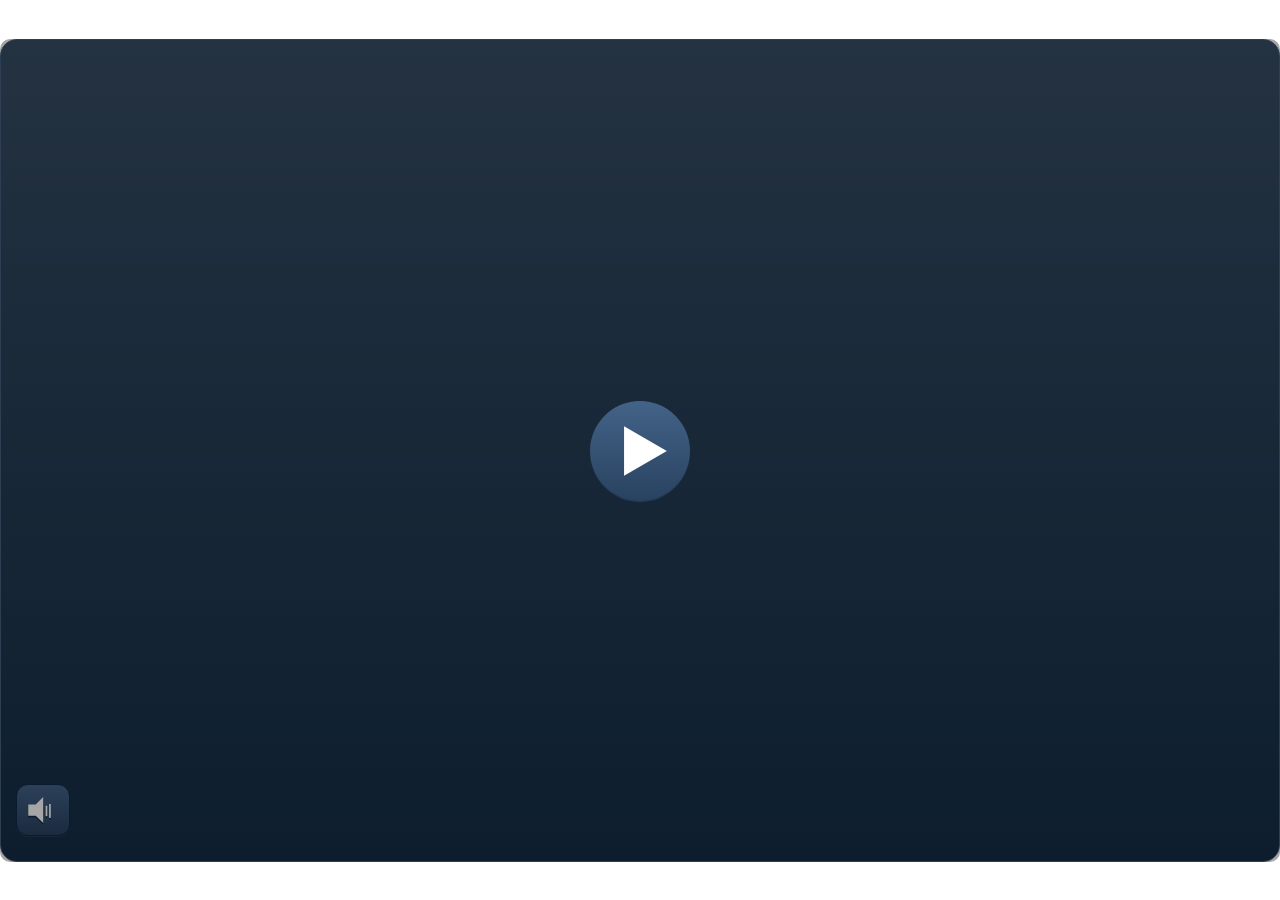
<file: American_Consumer_Culture/index.html>
﻿<!doctype html>
<html lang="en-US">
<head>
  <meta charset="utf-8">
  <!-- Created using Storyline 360 x64 - http://www.articulate.com  -->
  <!-- version: 3.118.37034.0 -->
  <title>American Consumer Culture</title>
  <meta http-equiv="x-ua-compatible" content="IE=edge"/>
  <meta name="viewport" content="width=device-width,initial-scale=1,user-scalable=no,shrink-to-fit=no,minimal-ui"/>
  <meta name="apple-mobile-web-app-capable" content="yes"/>
  <style>
    html, body { height: 100%; padding: 0; margin: 0 }
    #app { height: 100%; width: 100%; }
  </style>

  <script>
    window.DS = {};
    window.globals = {
      DATA_PATH_BASE: '',
      HAS_FRAME: true,
      HAS_SLIDE: true,

      lmsPresent: false,
      tinCanPresent: false,
      cmi5Present: false,
      aoSupport: false,
      scale: 'show all',
      captureRc: false,
      browserSize: 'optimal',
      bgColor: '#FFFFFF',
      features: 'DropInBase,JsInteractions,LoadPromiseUpgrade,Localization,LocalizationTimeline,MediaPromiseUpgrade,PlayerMemoryEnhancements,PlayerSizeOption,SlideLevelScale',
      themeName: 'classic',
      preloaderColor: '#FFFFFF',
      suppressAnalytics: false,
      productChannel: 'stable',
      publishSource: 'storyline',
      aid: 'aid|d880b377-762b-416d-8506-f8eca9143c0b',
      cid: '0abe421a-7f0b-407e-83b6-82cd517668ef',
      playerVersion: '3.118.37034.0',
      publishTimestamp: '2026-07-03T00:30:44.4591127Z',
      maxIosVideoElements: 10,
      connectionSettings: { mode: 'disabled' },
      hasFeature: function(feature) {
        return this.features.split(',').includes(feature);
      },
      
      parseParams: function(qs) {
        if (window.globals.parsedParams != null) {
          return window.globals.parsedParams;
        }
        qs = (qs || window.location.search.substr(1)).split('+').join(' ');
        var params = {},
            tokens,
            re = /[?&]?([^=]+)=([^&]*)/g;

        while (tokens = re.exec(qs)) {
          params[decodeURIComponent(tokens[1]).trim()] =
            decodeURIComponent(tokens[2]).trim();
        }
        window.globals.parsedParams = params;
        return params;
      }

    };

    if (window.flagsUnderTest != null) {
      window.globals.features = window.flagsUnderTest.reduce((accum, feature) => {
        if (!accum.includes(feature)) {
          accum.push(feature);
        }
        return accum;
      }, window.globals.features.split(',')).join();
    }
  </script>
  <script>
    var isIe11 = ('ActiveXObject' in window || window.MSBlobBuilder != null)
      && window.msCrypto != null && !window.ActiveXObject;
    if (isIe11) {
      window.globals.unsupportedBrowser = true;
      document.write(atob('[base64]'));
    }
  </script>

  <script>
    if (window.globals.hasFeature('Localization')) {
      
      
    }
  </script>

  
  
  <script>window.THREE = { };</script>
  
</head>
<body style="background: #FFFFFF" class="cs-HTML theme-classic">
  <!-- 360 -->
  <script>!function(){var e,i=/iPhone/i,o=/iPod/i,n=/iPad/i,t=/\biOS-universal(?:.+)Mac\b/i,r=/\bAndroid(?:.+)Mobile\b/i,a=/Android/i,d=/(?:SD4930UR|\bSilk(?:.+)Mobile\b)/i,p=/Silk/i,l=/Windows Phone/i,u=/\bWindows(?:.+)ARM\b/i,b=/BlackBerry/i,s=/BB10/i,c=/Opera Mini/i,f=/\b(CriOS|Chrome)(?:.+)Mobile/i,h=/Mobile(?:.+)Firefox\b/i,v=function(e){return void 0!==e&&"MacIntel"===e.platform&&"number"==typeof e.maxTouchPoints&&e.maxTouchPoints>1&&"undefined"==typeof MSStream};e=function(e){var m={userAgent:"",platform:"",maxTouchPoints:0};e||"undefined"==typeof navigator?"string"==typeof e?m.userAgent=e:e&&e.userAgent&&(m={userAgent:e.userAgent,platform:e.platform,maxTouchPoints:e.maxTouchPoints||0}):m={userAgent:navigator.userAgent,platform:navigator.platform,maxTouchPoints:navigator.maxTouchPoints||0};var g=m.userAgent,y=g.split("[FBAN");void 0!==y[1]&&(g=y[0]),void 0!==(y=g.split("Twitter"))[1]&&(g=y[0]);var A=function(e){return function(i){return i.test(e)}}(g),w={apple:{phone:A(i)&&!A(l),ipod:A(o),tablet:!A(i)&&(A(n)||v(m))&&!A(l),universal:A(t),device:(A(i)||A(o)||A(n)||A(t)||v(m))&&!A(l)},amazon:{phone:A(d),tablet:!A(d)&&A(p),device:A(d)||A(p)},android:{phone:!A(l)&&A(d)||!A(l)&&A(r),tablet:!A(l)&&!A(d)&&!A(r)&&(A(p)||A(a)),device:!A(l)&&(A(d)||A(p)||A(r)||A(a))||A(/\bokhttp\b/i)},windows:{phone:A(l),tablet:A(u),device:A(l)||A(u)},other:{blackberry:A(b),blackberry10:A(s),opera:A(c),firefox:A(h),chrome:A(f),device:A(b)||A(s)||A(c)||A(h)||A(f)},any:!1,phone:!1,tablet:!1};return w.any=w.apple.device||w.android.device||w.windows.device||w.other.device,w.phone=w.apple.phone||w.android.phone||w.windows.phone,w.tablet=w.apple.tablet||w.android.tablet||w.windows.tablet,w}(),"object"==typeof exports&&"undefined"!=typeof module?module.exports=e:"function"==typeof define&&define.amd?define((function(){return e})):this.isMobile=e}();
    window.isMobile.apple.tablet = window.isMobile.apple.tablet ||
      (navigator.platform === 'MacIntel' && navigator.maxTouchPoints > 1);
    window.isMobile.apple.device = window.isMobile.apple.device || window.isMobile.apple.tablet;
    window.isMobile.tablet = window.isMobile.tablet || window.isMobile.apple.tablet;
    window.isMobile.any = window.isMobile.any || window.isMobile.apple.tablet;
  </script>

  <div id="focus-sink" tabindex="-1"></div>

  <div id="preso"></div>
  <script>
    (function() {

      var classTypes = [ 'desktop', 'mobile', 'phone', 'tablet' ];

      var addDeviceClasses = function(prefix, testObj) {
        var curr, i;
        for (i = 0; i < classTypes.length; i++) {
          curr = classTypes[i];
          if (testObj[curr]) {
            document.body.classList.add(prefix + curr);
          }
        }
      };

      var params = window.globals.parseParams(),
          isDevicePreview = params.devicepreview === '1',
          isPhoneOverride = params.deviceType === 'phone' || (isDevicePreview && params.phone == '1'),
          isTabletOverride = (params.deviceType === 'tablet' || isDevicePreview) && !isPhoneOverride,
          isMobileOverride = isPhoneOverride || isTabletOverride;

      var deviceView = {
        desktop: !window.isMobile.any && !isMobileOverride,
        mobile: window.isMobile.any || isMobileOverride,
        phone: isPhoneOverride || (window.isMobile.phone && !isTabletOverride),
        tablet: isTabletOverride || window.isMobile.tablet
      };

      window.globals.deviceView = deviceView;
      window.isMobile.desktop = !window.isMobile.any;
      window.isMobile.mobile = window.isMobile.any;

      addDeviceClasses('view-', deviceView);

    })();
  </script>
  
  <script src='story_content/triggers.js' type=text/javascript></script>
<script src='story_content/user.js' type=text/javascript></script>
  <div class="slide-loader"></div>

  <script>
    if (window.globals.deviceView.isMobile) { var doc = document, loader = doc.body.querySelector('.slide-loader'); [ 1, 2, 3 ].forEach(function(n) { var d = doc.createElement('div'); d.style.backgroundColor = window.globals.preloaderColor; d.classList.add('mobile-loader-dot'); d.classList.add('dot' + n); loader.appendChild(d); }); }
  </script>

  <div class="mobile-load-title-overlay" style="display: none">
    <div class="mobile-load-title">American Consumer Culture</div>
  </div>

  <div class="mobile-chrome-warning"></div>

  
<style>
  .warn-connection-dialog {
    display: none;
    background: transparent;
    pointer-events: all;
    position: fixed;
    left: 0;
    top: 0;
    width: 100%;
    height: 100%;
    z-index: 999;
  }

  .warn-connection-content {
    pointer-events: all;
    border-radius: 4px;
    background: white;
    border: 1px solid #E7E7E7;
    color: #333333;
    box-shadow: 0 2px 4px rgba(0, 0, 0, 0.25);
    transition: all 150ms ease-out;
    position: absolute;
    white-space: nowrap;
  }

  .view-phone.is-landscape .warn-connection-content {
    left: 23px;
    bottom: 23px;
  }

  .view-tablet.is-landscape .warn-connection-content {
    left: 50%;
    top: 20px;
    transform: translateX(-50%);
  }

  .view-mobile.is-portrait .warn-connection-content {
    transform: translate(-50%, calc(-100% - 15px));
  }

  .warn-connection-content p {
    display: inline-block;
    margin: 0 8px 0 0;
    line-height: 33px;
    font-size: 11px;
  }

  .warn-connection-content svg {
    position: relative;
    vertical-align: middle;
    margin: 0 2px 2px 8px;
  }

  .view-desktop .warn-connection-content {
    left: 1.5em;
    bottom: 1.5em;
  }

  .view-desktop .warn-connection-content p {
    font-size: 1.1em;
  }

  .is-offline .warn-connection-dialog {
    display: block;
  }

  .is-offline .cs-panel * {
    pointer-events: none !important;
  }

  .is-offline .cs-panel {
    pointer-events: all !important;
  }

  .is-offline #nav-controls * {
    pointer-events: none !important;
  }

  .is-offline #nav-controls {
    pointer-events: all !important;
  }
</style>

<div class="warn-connection-dialog" role="alertdialog" aria-modal="true" tabindex="0" aria-labelledby="warn-connection-message">
  <div class="warn-connection-content">
    <svg width="17" height="15" viewBox="0 0 17 15" xmlns="http://www.w3.org/2000/svg">
      <path fill="#8F0000" stroke="white" d="M16.07,12.98 L15.88,12.23 L9.51,1.21 C8.97,0.26,7.6,0.26,7.06,1.21 L0.69,12.23 C0.15,13.16,0.81,14.36,1.91,14.36 H14.65 C15.47,14.36,16.05,13.7,16.07,12.98 Z"/>
      <path fill="white" stroke="white" d="M8.58,5.5 C8.35,5.28,8.5,5.35,8.21,5.32 C8.09,5.35,7.97,5.49,7.96,5.67 C7.97,5.79,7.98,5.92,7.98,6.04 L7.98,6.04 C7.99,6.17,8,6.31,8.01,6.43 L8.01,6.44 C8.03,6.92,8.06,7.41,8.09,7.9 L8.09,7.9 C8.12,8.39,8.14,8.88,8.17,9.37 C8.17,9.39,8.18,9.42,8.2,9.44 C8.23,9.46,8.25,9.47,8.28,9.47 C8.31,9.47,8.34,9.46,8.35,9.44 C8.37,9.43,8.38,9.4,8.39,9.35 L8.39,9.34 C8.39,9.24,8.4,9.15,8.4,9.05 L8.4,9.05 C8.41,8.96,8.41,8.86,8.42,8.75 C8.43,8.44,8.45,8.12,8.47,7.81 L8.47,7.81 C8.49,7.49,8.51,7.18,8.53,6.87 C8.55,6.46,8.56,6.05,8.59,5.64 L8.6,5.62 C8.6,5.57,8.59,5.53,8.58,5.5 L8.21,5.32 Z"/>
      <circle fill="white" stroke="white" cx="8.3" cy="11.35" r="0.3"/>
    </svg>
    <p id="warn-connection-message">You are offline. Trying to reconnect...</p>
  </div>
</div>

<script>
  (function() {
    window.DS.connection = {
      warningShown: false,
      assets: {},
      loadingAssetGroup: false,
      retryDelay: 500
    };

    var connectionSettings = window.globals.connectionSettings || {};

    var useConnectionMessages = window.AbortController != null &&
      window.location.protocol != 'file:' &&
      connectionSettings.mode === 'normal';

    window.DS.connection.useConnectionMessages = useConnectionMessages;

    var assetCount = 0;
    var checkLoadedId;


    if (useConnectionMessages && connectionSettings != null) {
      var contentEl = document.querySelector('.warn-connection-content');
      var messageEl = contentEl.querySelector('p');

      if (connectionSettings.useDarkTheme) {
        contentEl.style.borderColor = '#BABBBA';
        contentEl.style.backgroundColor = '#282828';
        contentEl.style.color = '#FFFFFF';
      }

      if (connectionSettings.message != null) {
        messageEl.textContent = window.decodeURIComponent(connectionSettings.message);
      }
    }

    function checkAssetsReady() {
      for (var i in DS.connection.assets) {
        if (!DS.connection.assets[i].success) {
          return false;
        }
      }
      return true;
    }

    function stopAssetGroup() {
      if (!useConnectionMessages) { return; }

      assetCount = 0;

      DS.connection.oldAssetGroup = DS.connection.assets;
      DS.connection.assets = {};
      DS.connection.loadingAssetGroup = false;
      clearInterval(checkLoadedId);
    }

    function startAssetGroup() {
      if (!useConnectionMessages) { return; }
      var ticks = 0;
      clearInterval(checkLoadedId);
      checkLoadedId = setInterval(function() {
        var loaded = 0;
        if (assetCount === 0 && loaded === 0) {
          clearInterval(checkLoadedId);
          return;
        }

        for (var i in DS.connection.assets) {
          if (DS.connection.assets[i].success) {
            loaded++;
          }
        }

        if (assetCount === loaded && checkAssetsReady()) {
          for (var i in DS.connection.assets) {
            if (DS.connection.assets[i].action) {
              DS.connection.assets[i].action();
            }
          }
          hideWarning();
          stopAssetGroup();
        }
      }, 100)
    }

    function requiredAsset(url, action, retry, type) {
      if (!useConnectionMessages) { return; }
      if (DS.connection.assets[url]) { return; }

      DS.connection.assets[url] = {
        success: false, action: action, retry: retry, type: type
      };
      assetCount = Object.keys(DS.connection.assets).length;
      if (!DS.connection.loadingAssetGroup) {
        startAssetGroup();
      }
      DS.connection.loadingAssetGroup = true;
    }

    function assetLoaded(url) {
      if (!useConnectionMessages) { return; }
      if (DS.connection.assets[url]) {
        DS.connection.assets[url].success = true;
      }
    }

    function assetFailed(url) {
      if (!useConnectionMessages) { return; }
      if (!DS.connection.assets[url]) {
        if (/\.js$/.test(url) && url.indexOf('transcripts') === -1) {
          setTimeout(function() {
            if (DS.connection.lastSlideLoaded != null) {
              DS.connection.lastSlideLoaded();
            }
          }, DS.connection.retryDelay);
        }
        return;
      }
      if (!DS.connection.warningShown) { showWarning(); }
      if (DS.connection.assets[url].retry) {
        setTimeout(function() {
          if (!DS.connection.assets[url].success) {
            DS.connection.assets[url].retry()
          }
        }, DS.connection.retryDelay);
      }
    }

    function hideWarning() {
      document.body.classList.remove('is-offline');
      DS.connection.warningShown = false;
      enableKeys();
    }
    DS.connection.hideWarning = hideWarning

    function showWarning(btn) {
      document.body.classList.add('is-offline')
      DS.connection.warningShown = true;
      updateWarningPosition();
      disableKeys();
    }

    function updateWarningPosition() {
      if (!DS.connection.warningShown) {
        return;
      }

      var isPortrait = document.body.classList.contains('is-portrait');
      var isMobile = document.body.classList.contains('view-mobile');
      var warningEl = document.querySelector('.warn-connection-content');

      if (isPortrait && isMobile) {
        var slide = document.querySelector('.primary-slide');
        var slideRect = slide != null
          ? slide.getBoundingClientRect()
          : { top: window.innerHeight, left: 0, width: window.innerWidth };

        warningEl.style.top = `${slideRect.top}px`
        warningEl.style.left = `${slideRect.left + slideRect.width / 2}px`
      } else {
        warningEl.style.top = null;
        warningEl.style.left = null;
      }

      window.requestAnimationFrame(updateWarningPosition);
    }

    function onDisableKeyDown(e) {
      e.preventDefault();
      e.stopImmediatePropagation();
    }

    function onDisableKeyUp(e) {
      e.preventDefault();
      e.stopImmediatePropagation();
    }

    var accStyle = document.createElement('style');
    var warnDialogEl = document.querySelector('.warn-connection-dialog');

    function disableKeys() {
      if (DS.views && DS.views.nsStack && DS.views.nsStack.length === 1) {
        DS.views.nsStack[0].tabReachable = false
        DS.views.nsStack[0].updateTabIndex(true);
      }

      accStyle.innerHTML = '.acc-shadow-dom { display: none; }';
      document.body.appendChild(accStyle);

      warnDialogEl.parentNode.append(warnDialogEl);
      warnDialogEl.focus();
    }

    function enableKeys() {
      accStyle.remove();
      if (DS.views && DS.views.nsStack && DS.views.nsStack.length === 1 && DS.views.nsStack[0].name === '_frame') {
        DS.views.nsStack[0].tabReachable = true;
        DS.views.nsStack[0].updateTabIndex();
      }
    }

    // these will all be noops if the feature flag isn't set in
    // the data and `window.globals.features`
    DS.connection.requiredAsset = requiredAsset;
    DS.connection.assetLoaded = assetLoaded;
    DS.connection.assetFailed = assetFailed;
    DS.connection.stopAssetGroup = stopAssetGroup;
    DS.connection.startAssetGroup = startAssetGroup;
  })();
</script>


  <script>
    
    if (window.autoSpider && window.vInterfaceObject) {
      document.querySelector('.mobile-load-title-overlay').style.display = 'none';
    }
  </script>

  

  <link rel="stylesheet" href="html5/data/css/output.min.css" data-noprefix/>
</body>
<script src="html5/lib/scripts/bootstrapper.min.js"></script>
</html>
</file>
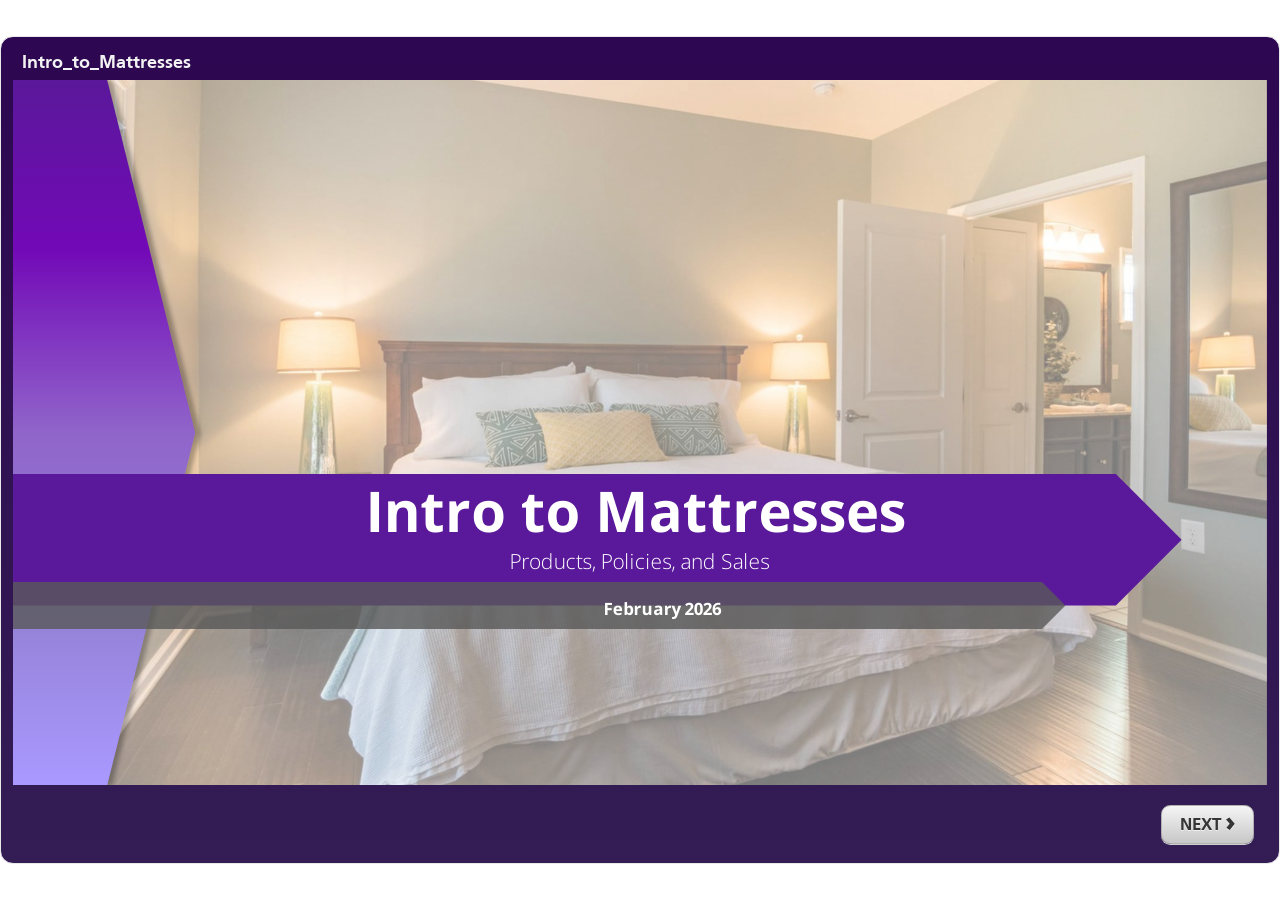
<file: Intro_to_Mattresses/story.html>
﻿<!doctype html>
<html lang="en-US">
<head>
  <meta charset="utf-8">
  <!-- Created using Storyline 360 x64 - http://www.articulate.com  -->
  <!-- version: 3.118.37034.0 -->
  <title>Intro_to_Mattresses</title>
  <meta http-equiv="x-ua-compatible" content="IE=edge"/>
  <meta name="viewport" content="width=device-width,initial-scale=1,user-scalable=no,shrink-to-fit=no,minimal-ui"/>
  <meta name="apple-mobile-web-app-capable" content="yes"/>
  <style>
    html, body { height: 100%; padding: 0; margin: 0 }
    #app { height: 100%; width: 100%; }
  </style>

  <script>
    window.DS = {};
    window.globals = {
      DATA_PATH_BASE: '',
      HAS_FRAME: true,
      HAS_SLIDE: true,

      lmsPresent: false,
      tinCanPresent: false,
      cmi5Present: false,
      aoSupport: false,
      scale: 'show all',
      captureRc: false,
      browserSize: 'optimal',
      bgColor: '#FFFFFF',
      features: 'DropInBase,JsInteractions,LoadPromiseUpgrade,Localization,LocalizationTimeline,MediaPromiseUpgrade,PlayerMemoryEnhancements,PlayerSizeOption,SlideLevelScale',
      themeName: 'classic',
      preloaderColor: '#FFFFFF',
      suppressAnalytics: false,
      productChannel: 'stable',
      publishSource: 'storyline',
      aid: 'aid|d880b377-762b-416d-8506-f8eca9143c0b',
      cid: 'efa2b456-e2f9-47c4-8cff-ba75aad301ac',
      playerVersion: '3.118.37034.0',
      publishTimestamp: '2026-07-02T02:10:01.4421942Z',
      maxIosVideoElements: 10,
      connectionSettings: { mode: 'disabled' },
      hasFeature: function(feature) {
        return this.features.split(',').includes(feature);
      },
      
      parseParams: function(qs) {
        if (window.globals.parsedParams != null) {
          return window.globals.parsedParams;
        }
        qs = (qs || window.location.search.substr(1)).split('+').join(' ');
        var params = {},
            tokens,
            re = /[?&]?([^=]+)=([^&]*)/g;

        while (tokens = re.exec(qs)) {
          params[decodeURIComponent(tokens[1]).trim()] =
            decodeURIComponent(tokens[2]).trim();
        }
        window.globals.parsedParams = params;
        return params;
      }

    };

    if (window.flagsUnderTest != null) {
      window.globals.features = window.flagsUnderTest.reduce((accum, feature) => {
        if (!accum.includes(feature)) {
          accum.push(feature);
        }
        return accum;
      }, window.globals.features.split(',')).join();
    }
  </script>
  <script>
    var isIe11 = ('ActiveXObject' in window || window.MSBlobBuilder != null)
      && window.msCrypto != null && !window.ActiveXObject;
    if (isIe11) {
      window.globals.unsupportedBrowser = true;
      document.write(atob('[base64]'));
    }
  </script>

  <script>
    if (window.globals.hasFeature('Localization')) {
      
      
    }
  </script>

  
  
  <script>window.THREE = { };</script>
  
</head>
<body style="background: #FFFFFF" class="cs-HTML theme-classic">
  <!-- 360 -->
  <script>!function(){var e,i=/iPhone/i,o=/iPod/i,n=/iPad/i,t=/\biOS-universal(?:.+)Mac\b/i,r=/\bAndroid(?:.+)Mobile\b/i,a=/Android/i,d=/(?:SD4930UR|\bSilk(?:.+)Mobile\b)/i,p=/Silk/i,l=/Windows Phone/i,u=/\bWindows(?:.+)ARM\b/i,b=/BlackBerry/i,s=/BB10/i,c=/Opera Mini/i,f=/\b(CriOS|Chrome)(?:.+)Mobile/i,h=/Mobile(?:.+)Firefox\b/i,v=function(e){return void 0!==e&&"MacIntel"===e.platform&&"number"==typeof e.maxTouchPoints&&e.maxTouchPoints>1&&"undefined"==typeof MSStream};e=function(e){var m={userAgent:"",platform:"",maxTouchPoints:0};e||"undefined"==typeof navigator?"string"==typeof e?m.userAgent=e:e&&e.userAgent&&(m={userAgent:e.userAgent,platform:e.platform,maxTouchPoints:e.maxTouchPoints||0}):m={userAgent:navigator.userAgent,platform:navigator.platform,maxTouchPoints:navigator.maxTouchPoints||0};var g=m.userAgent,y=g.split("[FBAN");void 0!==y[1]&&(g=y[0]),void 0!==(y=g.split("Twitter"))[1]&&(g=y[0]);var A=function(e){return function(i){return i.test(e)}}(g),w={apple:{phone:A(i)&&!A(l),ipod:A(o),tablet:!A(i)&&(A(n)||v(m))&&!A(l),universal:A(t),device:(A(i)||A(o)||A(n)||A(t)||v(m))&&!A(l)},amazon:{phone:A(d),tablet:!A(d)&&A(p),device:A(d)||A(p)},android:{phone:!A(l)&&A(d)||!A(l)&&A(r),tablet:!A(l)&&!A(d)&&!A(r)&&(A(p)||A(a)),device:!A(l)&&(A(d)||A(p)||A(r)||A(a))||A(/\bokhttp\b/i)},windows:{phone:A(l),tablet:A(u),device:A(l)||A(u)},other:{blackberry:A(b),blackberry10:A(s),opera:A(c),firefox:A(h),chrome:A(f),device:A(b)||A(s)||A(c)||A(h)||A(f)},any:!1,phone:!1,tablet:!1};return w.any=w.apple.device||w.android.device||w.windows.device||w.other.device,w.phone=w.apple.phone||w.android.phone||w.windows.phone,w.tablet=w.apple.tablet||w.android.tablet||w.windows.tablet,w}(),"object"==typeof exports&&"undefined"!=typeof module?module.exports=e:"function"==typeof define&&define.amd?define((function(){return e})):this.isMobile=e}();
    window.isMobile.apple.tablet = window.isMobile.apple.tablet ||
      (navigator.platform === 'MacIntel' && navigator.maxTouchPoints > 1);
    window.isMobile.apple.device = window.isMobile.apple.device || window.isMobile.apple.tablet;
    window.isMobile.tablet = window.isMobile.tablet || window.isMobile.apple.tablet;
    window.isMobile.any = window.isMobile.any || window.isMobile.apple.tablet;
  </script>

  <div id="focus-sink" tabindex="-1"></div>

  <div id="preso"></div>
  <script>
    (function() {

      var classTypes = [ 'desktop', 'mobile', 'phone', 'tablet' ];

      var addDeviceClasses = function(prefix, testObj) {
        var curr, i;
        for (i = 0; i < classTypes.length; i++) {
          curr = classTypes[i];
          if (testObj[curr]) {
            document.body.classList.add(prefix + curr);
          }
        }
      };

      var params = window.globals.parseParams(),
          isDevicePreview = params.devicepreview === '1',
          isPhoneOverride = params.deviceType === 'phone' || (isDevicePreview && params.phone == '1'),
          isTabletOverride = (params.deviceType === 'tablet' || isDevicePreview) && !isPhoneOverride,
          isMobileOverride = isPhoneOverride || isTabletOverride;

      var deviceView = {
        desktop: !window.isMobile.any && !isMobileOverride,
        mobile: window.isMobile.any || isMobileOverride,
        phone: isPhoneOverride || (window.isMobile.phone && !isTabletOverride),
        tablet: isTabletOverride || window.isMobile.tablet
      };

      window.globals.deviceView = deviceView;
      window.isMobile.desktop = !window.isMobile.any;
      window.isMobile.mobile = window.isMobile.any;

      addDeviceClasses('view-', deviceView);

    })();
  </script>
  
  <script src='story_content/triggers.js' type=text/javascript></script>
<script src='story_content/user.js' type=text/javascript></script>
  <div class="slide-loader"></div>

  <script>
    if (window.globals.deviceView.isMobile) { var doc = document, loader = doc.body.querySelector('.slide-loader'); [ 1, 2, 3 ].forEach(function(n) { var d = doc.createElement('div'); d.style.backgroundColor = window.globals.preloaderColor; d.classList.add('mobile-loader-dot'); d.classList.add('dot' + n); loader.appendChild(d); }); }
  </script>

  <div class="mobile-load-title-overlay" style="display: none">
    <div class="mobile-load-title">Intro_to_Mattresses</div>
  </div>

  <div class="mobile-chrome-warning"></div>

  
<style>
  .warn-connection-dialog {
    display: none;
    background: transparent;
    pointer-events: all;
    position: fixed;
    left: 0;
    top: 0;
    width: 100%;
    height: 100%;
    z-index: 999;
  }

  .warn-connection-content {
    pointer-events: all;
    border-radius: 4px;
    background: white;
    border: 1px solid #E7E7E7;
    color: #333333;
    box-shadow: 0 2px 4px rgba(0, 0, 0, 0.25);
    transition: all 150ms ease-out;
    position: absolute;
    white-space: nowrap;
  }

  .view-phone.is-landscape .warn-connection-content {
    left: 23px;
    bottom: 23px;
  }

  .view-tablet.is-landscape .warn-connection-content {
    left: 50%;
    top: 20px;
    transform: translateX(-50%);
  }

  .view-mobile.is-portrait .warn-connection-content {
    transform: translate(-50%, calc(-100% - 15px));
  }

  .warn-connection-content p {
    display: inline-block;
    margin: 0 8px 0 0;
    line-height: 33px;
    font-size: 11px;
  }

  .warn-connection-content svg {
    position: relative;
    vertical-align: middle;
    margin: 0 2px 2px 8px;
  }

  .view-desktop .warn-connection-content {
    left: 1.5em;
    bottom: 1.5em;
  }

  .view-desktop .warn-connection-content p {
    font-size: 1.1em;
  }

  .is-offline .warn-connection-dialog {
    display: block;
  }

  .is-offline .cs-panel * {
    pointer-events: none !important;
  }

  .is-offline .cs-panel {
    pointer-events: all !important;
  }

  .is-offline #nav-controls * {
    pointer-events: none !important;
  }

  .is-offline #nav-controls {
    pointer-events: all !important;
  }
</style>

<div class="warn-connection-dialog" role="alertdialog" aria-modal="true" tabindex="0" aria-labelledby="warn-connection-message">
  <div class="warn-connection-content">
    <svg width="17" height="15" viewBox="0 0 17 15" xmlns="http://www.w3.org/2000/svg">
      <path fill="#8F0000" stroke="white" d="M16.07,12.98 L15.88,12.23 L9.51,1.21 C8.97,0.26,7.6,0.26,7.06,1.21 L0.69,12.23 C0.15,13.16,0.81,14.36,1.91,14.36 H14.65 C15.47,14.36,16.05,13.7,16.07,12.98 Z"/>
      <path fill="white" stroke="white" d="M8.58,5.5 C8.35,5.28,8.5,5.35,8.21,5.32 C8.09,5.35,7.97,5.49,7.96,5.67 C7.97,5.79,7.98,5.92,7.98,6.04 L7.98,6.04 C7.99,6.17,8,6.31,8.01,6.43 L8.01,6.44 C8.03,6.92,8.06,7.41,8.09,7.9 L8.09,7.9 C8.12,8.39,8.14,8.88,8.17,9.37 C8.17,9.39,8.18,9.42,8.2,9.44 C8.23,9.46,8.25,9.47,8.28,9.47 C8.31,9.47,8.34,9.46,8.35,9.44 C8.37,9.43,8.38,9.4,8.39,9.35 L8.39,9.34 C8.39,9.24,8.4,9.15,8.4,9.05 L8.4,9.05 C8.41,8.96,8.41,8.86,8.42,8.75 C8.43,8.44,8.45,8.12,8.47,7.81 L8.47,7.81 C8.49,7.49,8.51,7.18,8.53,6.87 C8.55,6.46,8.56,6.05,8.59,5.64 L8.6,5.62 C8.6,5.57,8.59,5.53,8.58,5.5 L8.21,5.32 Z"/>
      <circle fill="white" stroke="white" cx="8.3" cy="11.35" r="0.3"/>
    </svg>
    <p id="warn-connection-message">You are offline. Trying to reconnect...</p>
  </div>
</div>

<script>
  (function() {
    window.DS.connection = {
      warningShown: false,
      assets: {},
      loadingAssetGroup: false,
      retryDelay: 500
    };

    var connectionSettings = window.globals.connectionSettings || {};

    var useConnectionMessages = window.AbortController != null &&
      window.location.protocol != 'file:' &&
      connectionSettings.mode === 'normal';

    window.DS.connection.useConnectionMessages = useConnectionMessages;

    var assetCount = 0;
    var checkLoadedId;


    if (useConnectionMessages && connectionSettings != null) {
      var contentEl = document.querySelector('.warn-connection-content');
      var messageEl = contentEl.querySelector('p');

      if (connectionSettings.useDarkTheme) {
        contentEl.style.borderColor = '#BABBBA';
        contentEl.style.backgroundColor = '#282828';
        contentEl.style.color = '#FFFFFF';
      }

      if (connectionSettings.message != null) {
        messageEl.textContent = window.decodeURIComponent(connectionSettings.message);
      }
    }

    function checkAssetsReady() {
      for (var i in DS.connection.assets) {
        if (!DS.connection.assets[i].success) {
          return false;
        }
      }
      return true;
    }

    function stopAssetGroup() {
      if (!useConnectionMessages) { return; }

      assetCount = 0;

      DS.connection.oldAssetGroup = DS.connection.assets;
      DS.connection.assets = {};
      DS.connection.loadingAssetGroup = false;
      clearInterval(checkLoadedId);
    }

    function startAssetGroup() {
      if (!useConnectionMessages) { return; }
      var ticks = 0;
      clearInterval(checkLoadedId);
      checkLoadedId = setInterval(function() {
        var loaded = 0;
        if (assetCount === 0 && loaded === 0) {
          clearInterval(checkLoadedId);
          return;
        }

        for (var i in DS.connection.assets) {
          if (DS.connection.assets[i].success) {
            loaded++;
          }
        }

        if (assetCount === loaded && checkAssetsReady()) {
          for (var i in DS.connection.assets) {
            if (DS.connection.assets[i].action) {
              DS.connection.assets[i].action();
            }
          }
          hideWarning();
          stopAssetGroup();
        }
      }, 100)
    }

    function requiredAsset(url, action, retry, type) {
      if (!useConnectionMessages) { return; }
      if (DS.connection.assets[url]) { return; }

      DS.connection.assets[url] = {
        success: false, action: action, retry: retry, type: type
      };
      assetCount = Object.keys(DS.connection.assets).length;
      if (!DS.connection.loadingAssetGroup) {
        startAssetGroup();
      }
      DS.connection.loadingAssetGroup = true;
    }

    function assetLoaded(url) {
      if (!useConnectionMessages) { return; }
      if (DS.connection.assets[url]) {
        DS.connection.assets[url].success = true;
      }
    }

    function assetFailed(url) {
      if (!useConnectionMessages) { return; }
      if (!DS.connection.assets[url]) {
        if (/\.js$/.test(url) && url.indexOf('transcripts') === -1) {
          setTimeout(function() {
            if (DS.connection.lastSlideLoaded != null) {
              DS.connection.lastSlideLoaded();
            }
          }, DS.connection.retryDelay);
        }
        return;
      }
      if (!DS.connection.warningShown) { showWarning(); }
      if (DS.connection.assets[url].retry) {
        setTimeout(function() {
          if (!DS.connection.assets[url].success) {
            DS.connection.assets[url].retry()
          }
        }, DS.connection.retryDelay);
      }
    }

    function hideWarning() {
      document.body.classList.remove('is-offline');
      DS.connection.warningShown = false;
      enableKeys();
    }
    DS.connection.hideWarning = hideWarning

    function showWarning(btn) {
      document.body.classList.add('is-offline')
      DS.connection.warningShown = true;
      updateWarningPosition();
      disableKeys();
    }

    function updateWarningPosition() {
      if (!DS.connection.warningShown) {
        return;
      }

      var isPortrait = document.body.classList.contains('is-portrait');
      var isMobile = document.body.classList.contains('view-mobile');
      var warningEl = document.querySelector('.warn-connection-content');

      if (isPortrait && isMobile) {
        var slide = document.querySelector('.primary-slide');
        var slideRect = slide != null
          ? slide.getBoundingClientRect()
          : { top: window.innerHeight, left: 0, width: window.innerWidth };

        warningEl.style.top = `${slideRect.top}px`
        warningEl.style.left = `${slideRect.left + slideRect.width / 2}px`
      } else {
        warningEl.style.top = null;
        warningEl.style.left = null;
      }

      window.requestAnimationFrame(updateWarningPosition);
    }

    function onDisableKeyDown(e) {
      e.preventDefault();
      e.stopImmediatePropagation();
    }

    function onDisableKeyUp(e) {
      e.preventDefault();
      e.stopImmediatePropagation();
    }

    var accStyle = document.createElement('style');
    var warnDialogEl = document.querySelector('.warn-connection-dialog');

    function disableKeys() {
      if (DS.views && DS.views.nsStack && DS.views.nsStack.length === 1) {
        DS.views.nsStack[0].tabReachable = false
        DS.views.nsStack[0].updateTabIndex(true);
      }

      accStyle.innerHTML = '.acc-shadow-dom { display: none; }';
      document.body.appendChild(accStyle);

      warnDialogEl.parentNode.append(warnDialogEl);
      warnDialogEl.focus();
    }

    function enableKeys() {
      accStyle.remove();
      if (DS.views && DS.views.nsStack && DS.views.nsStack.length === 1 && DS.views.nsStack[0].name === '_frame') {
        DS.views.nsStack[0].tabReachable = true;
        DS.views.nsStack[0].updateTabIndex();
      }
    }

    // these will all be noops if the feature flag isn't set in
    // the data and `window.globals.features`
    DS.connection.requiredAsset = requiredAsset;
    DS.connection.assetLoaded = assetLoaded;
    DS.connection.assetFailed = assetFailed;
    DS.connection.stopAssetGroup = stopAssetGroup;
    DS.connection.startAssetGroup = startAssetGroup;
  })();
</script>


  <script>
    
    if (window.autoSpider && window.vInterfaceObject) {
      document.querySelector('.mobile-load-title-overlay').style.display = 'none';
    }
  </script>

  

  <link rel="stylesheet" href="html5/data/css/output.min.css" data-noprefix/>
</body>
<script src="html5/lib/scripts/bootstrapper.min.js"></script>
</html>
</file>
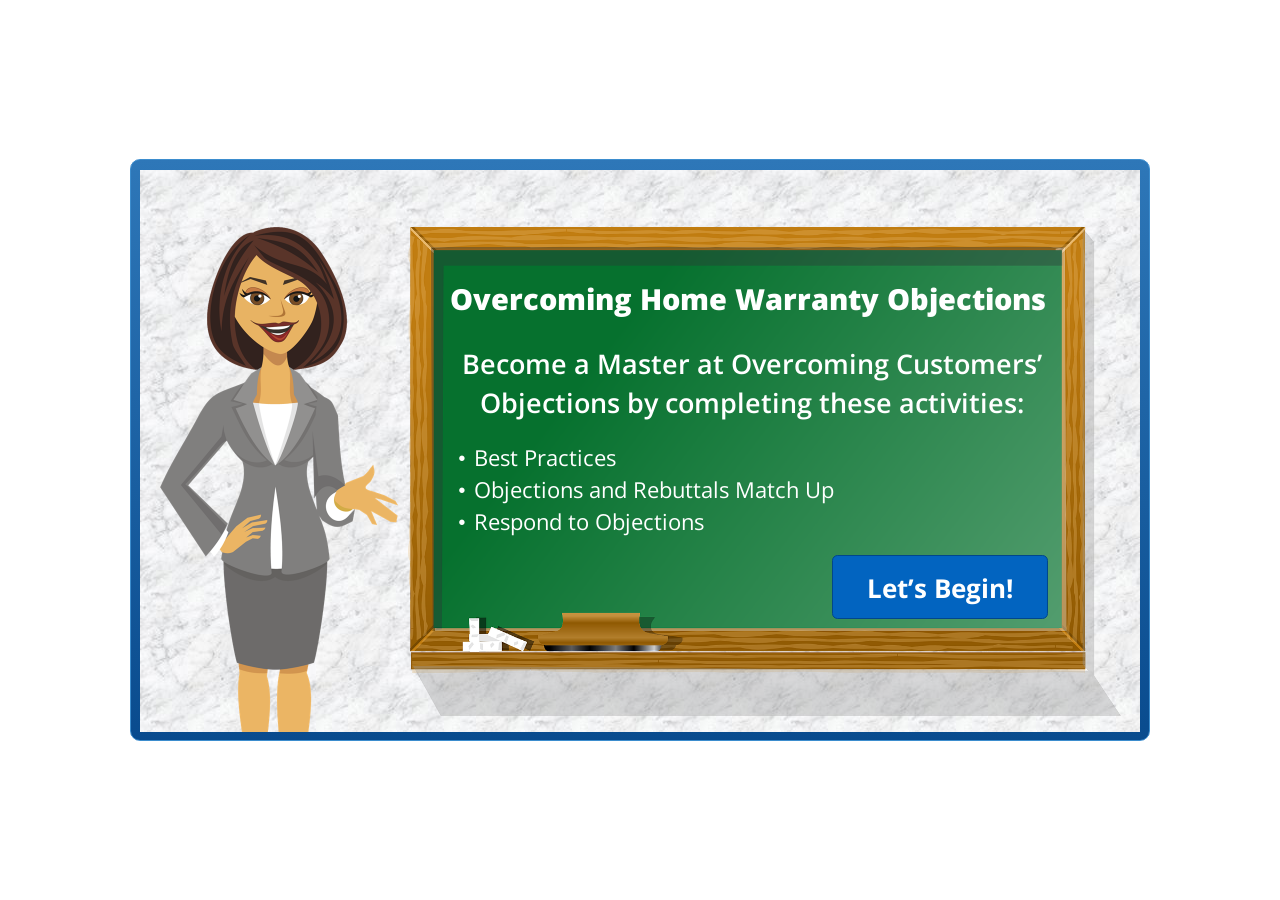
<file: Overcoming_Home_Warranty_Objections/story.html>
﻿<!doctype html>
<html lang="en-US">
<head>
  <meta charset="utf-8">
  <!-- Created using Storyline 360 x64 - http://www.articulate.com  -->
  <!-- version: 3.118.37034.0 -->
  <title>Overcoming_Home_Warranty_Objections</title>
  <meta http-equiv="x-ua-compatible" content="IE=edge"/>
  <meta name="viewport" content="width=device-width,initial-scale=1,user-scalable=no,shrink-to-fit=no,minimal-ui"/>
  <meta name="apple-mobile-web-app-capable" content="yes"/>
  <style>
    html, body { height: 100%; padding: 0; margin: 0 }
    #app { height: 100%; width: 100%; }
  </style>

  <script>
    window.DS = {};
    window.globals = {
      DATA_PATH_BASE: '',
      HAS_FRAME: true,
      HAS_SLIDE: true,

      lmsPresent: false,
      tinCanPresent: false,
      cmi5Present: false,
      aoSupport: false,
      scale: 'noscale',
      captureRc: false,
      browserSize: 'optimal',
      bgColor: '#FFFFFF',
      features: 'DropInBase,JsInteractions,LoadPromiseUpgrade,Localization,LocalizationTimeline,MediaPromiseUpgrade,PlayerMemoryEnhancements,PlayerSizeOption,SlideLevelScale',
      themeName: 'classic',
      preloaderColor: '#FFFFFF',
      suppressAnalytics: false,
      productChannel: 'stable',
      publishSource: 'storyline',
      aid: 'aid|d880b377-762b-416d-8506-f8eca9143c0b',
      cid: 'd5a3fce3-a0a1-4836-989b-c06c7e69a23a',
      playerVersion: '3.118.37034.0',
      publishTimestamp: '2026-07-02T02:02:14.0475790Z',
      maxIosVideoElements: 10,
      connectionSettings: { mode: 'disabled' },
      hasFeature: function(feature) {
        return this.features.split(',').includes(feature);
      },
      
      parseParams: function(qs) {
        if (window.globals.parsedParams != null) {
          return window.globals.parsedParams;
        }
        qs = (qs || window.location.search.substr(1)).split('+').join(' ');
        var params = {},
            tokens,
            re = /[?&]?([^=]+)=([^&]*)/g;

        while (tokens = re.exec(qs)) {
          params[decodeURIComponent(tokens[1]).trim()] =
            decodeURIComponent(tokens[2]).trim();
        }
        window.globals.parsedParams = params;
        return params;
      }

    };

    if (window.flagsUnderTest != null) {
      window.globals.features = window.flagsUnderTest.reduce((accum, feature) => {
        if (!accum.includes(feature)) {
          accum.push(feature);
        }
        return accum;
      }, window.globals.features.split(',')).join();
    }
  </script>
  <script>
    var isIe11 = ('ActiveXObject' in window || window.MSBlobBuilder != null)
      && window.msCrypto != null && !window.ActiveXObject;
    if (isIe11) {
      window.globals.unsupportedBrowser = true;
      document.write(atob('[base64]'));
    }
  </script>

  <script>
    if (window.globals.hasFeature('Localization')) {
      
      
    }
  </script>

  
  
  <script>window.THREE = { };</script>
  
</head>
<body style="background: #FFFFFF" class="cs-HTML theme-classic">
  <!-- 360 -->
  <script>!function(){var e,i=/iPhone/i,o=/iPod/i,n=/iPad/i,t=/\biOS-universal(?:.+)Mac\b/i,r=/\bAndroid(?:.+)Mobile\b/i,a=/Android/i,d=/(?:SD4930UR|\bSilk(?:.+)Mobile\b)/i,p=/Silk/i,l=/Windows Phone/i,u=/\bWindows(?:.+)ARM\b/i,b=/BlackBerry/i,s=/BB10/i,c=/Opera Mini/i,f=/\b(CriOS|Chrome)(?:.+)Mobile/i,h=/Mobile(?:.+)Firefox\b/i,v=function(e){return void 0!==e&&"MacIntel"===e.platform&&"number"==typeof e.maxTouchPoints&&e.maxTouchPoints>1&&"undefined"==typeof MSStream};e=function(e){var m={userAgent:"",platform:"",maxTouchPoints:0};e||"undefined"==typeof navigator?"string"==typeof e?m.userAgent=e:e&&e.userAgent&&(m={userAgent:e.userAgent,platform:e.platform,maxTouchPoints:e.maxTouchPoints||0}):m={userAgent:navigator.userAgent,platform:navigator.platform,maxTouchPoints:navigator.maxTouchPoints||0};var g=m.userAgent,y=g.split("[FBAN");void 0!==y[1]&&(g=y[0]),void 0!==(y=g.split("Twitter"))[1]&&(g=y[0]);var A=function(e){return function(i){return i.test(e)}}(g),w={apple:{phone:A(i)&&!A(l),ipod:A(o),tablet:!A(i)&&(A(n)||v(m))&&!A(l),universal:A(t),device:(A(i)||A(o)||A(n)||A(t)||v(m))&&!A(l)},amazon:{phone:A(d),tablet:!A(d)&&A(p),device:A(d)||A(p)},android:{phone:!A(l)&&A(d)||!A(l)&&A(r),tablet:!A(l)&&!A(d)&&!A(r)&&(A(p)||A(a)),device:!A(l)&&(A(d)||A(p)||A(r)||A(a))||A(/\bokhttp\b/i)},windows:{phone:A(l),tablet:A(u),device:A(l)||A(u)},other:{blackberry:A(b),blackberry10:A(s),opera:A(c),firefox:A(h),chrome:A(f),device:A(b)||A(s)||A(c)||A(h)||A(f)},any:!1,phone:!1,tablet:!1};return w.any=w.apple.device||w.android.device||w.windows.device||w.other.device,w.phone=w.apple.phone||w.android.phone||w.windows.phone,w.tablet=w.apple.tablet||w.android.tablet||w.windows.tablet,w}(),"object"==typeof exports&&"undefined"!=typeof module?module.exports=e:"function"==typeof define&&define.amd?define((function(){return e})):this.isMobile=e}();
    window.isMobile.apple.tablet = window.isMobile.apple.tablet ||
      (navigator.platform === 'MacIntel' && navigator.maxTouchPoints > 1);
    window.isMobile.apple.device = window.isMobile.apple.device || window.isMobile.apple.tablet;
    window.isMobile.tablet = window.isMobile.tablet || window.isMobile.apple.tablet;
    window.isMobile.any = window.isMobile.any || window.isMobile.apple.tablet;
  </script>

  <div id="focus-sink" tabindex="-1"></div>

  <div id="preso"></div>
  <script>
    (function() {

      var classTypes = [ 'desktop', 'mobile', 'phone', 'tablet' ];

      var addDeviceClasses = function(prefix, testObj) {
        var curr, i;
        for (i = 0; i < classTypes.length; i++) {
          curr = classTypes[i];
          if (testObj[curr]) {
            document.body.classList.add(prefix + curr);
          }
        }
      };

      var params = window.globals.parseParams(),
          isDevicePreview = params.devicepreview === '1',
          isPhoneOverride = params.deviceType === 'phone' || (isDevicePreview && params.phone == '1'),
          isTabletOverride = (params.deviceType === 'tablet' || isDevicePreview) && !isPhoneOverride,
          isMobileOverride = isPhoneOverride || isTabletOverride;

      var deviceView = {
        desktop: !window.isMobile.any && !isMobileOverride,
        mobile: window.isMobile.any || isMobileOverride,
        phone: isPhoneOverride || (window.isMobile.phone && !isTabletOverride),
        tablet: isTabletOverride || window.isMobile.tablet
      };

      window.globals.deviceView = deviceView;
      window.isMobile.desktop = !window.isMobile.any;
      window.isMobile.mobile = window.isMobile.any;

      addDeviceClasses('view-', deviceView);

    })();
  </script>
  
  <script src='story_content/triggers.js' type=text/javascript></script>
<script src='story_content/user.js' type=text/javascript></script>
  <div class="slide-loader"></div>

  <script>
    if (window.globals.deviceView.isMobile) { var doc = document, loader = doc.body.querySelector('.slide-loader'); [ 1, 2, 3 ].forEach(function(n) { var d = doc.createElement('div'); d.style.backgroundColor = window.globals.preloaderColor; d.classList.add('mobile-loader-dot'); d.classList.add('dot' + n); loader.appendChild(d); }); }
  </script>

  <div class="mobile-load-title-overlay" style="display: none">
    <div class="mobile-load-title">Overcoming_Home_Warranty_Objections</div>
  </div>

  <div class="mobile-chrome-warning"></div>

  
<style>
  .warn-connection-dialog {
    display: none;
    background: transparent;
    pointer-events: all;
    position: fixed;
    left: 0;
    top: 0;
    width: 100%;
    height: 100%;
    z-index: 999;
  }

  .warn-connection-content {
    pointer-events: all;
    border-radius: 4px;
    background: white;
    border: 1px solid #E7E7E7;
    color: #333333;
    box-shadow: 0 2px 4px rgba(0, 0, 0, 0.25);
    transition: all 150ms ease-out;
    position: absolute;
    white-space: nowrap;
  }

  .view-phone.is-landscape .warn-connection-content {
    left: 23px;
    bottom: 23px;
  }

  .view-tablet.is-landscape .warn-connection-content {
    left: 50%;
    top: 20px;
    transform: translateX(-50%);
  }

  .view-mobile.is-portrait .warn-connection-content {
    transform: translate(-50%, calc(-100% - 15px));
  }

  .warn-connection-content p {
    display: inline-block;
    margin: 0 8px 0 0;
    line-height: 33px;
    font-size: 11px;
  }

  .warn-connection-content svg {
    position: relative;
    vertical-align: middle;
    margin: 0 2px 2px 8px;
  }

  .view-desktop .warn-connection-content {
    left: 1.5em;
    bottom: 1.5em;
  }

  .view-desktop .warn-connection-content p {
    font-size: 1.1em;
  }

  .is-offline .warn-connection-dialog {
    display: block;
  }

  .is-offline .cs-panel * {
    pointer-events: none !important;
  }

  .is-offline .cs-panel {
    pointer-events: all !important;
  }

  .is-offline #nav-controls * {
    pointer-events: none !important;
  }

  .is-offline #nav-controls {
    pointer-events: all !important;
  }
</style>

<div class="warn-connection-dialog" role="alertdialog" aria-modal="true" tabindex="0" aria-labelledby="warn-connection-message">
  <div class="warn-connection-content">
    <svg width="17" height="15" viewBox="0 0 17 15" xmlns="http://www.w3.org/2000/svg">
      <path fill="#8F0000" stroke="white" d="M16.07,12.98 L15.88,12.23 L9.51,1.21 C8.97,0.26,7.6,0.26,7.06,1.21 L0.69,12.23 C0.15,13.16,0.81,14.36,1.91,14.36 H14.65 C15.47,14.36,16.05,13.7,16.07,12.98 Z"/>
      <path fill="white" stroke="white" d="M8.58,5.5 C8.35,5.28,8.5,5.35,8.21,5.32 C8.09,5.35,7.97,5.49,7.96,5.67 C7.97,5.79,7.98,5.92,7.98,6.04 L7.98,6.04 C7.99,6.17,8,6.31,8.01,6.43 L8.01,6.44 C8.03,6.92,8.06,7.41,8.09,7.9 L8.09,7.9 C8.12,8.39,8.14,8.88,8.17,9.37 C8.17,9.39,8.18,9.42,8.2,9.44 C8.23,9.46,8.25,9.47,8.28,9.47 C8.31,9.47,8.34,9.46,8.35,9.44 C8.37,9.43,8.38,9.4,8.39,9.35 L8.39,9.34 C8.39,9.24,8.4,9.15,8.4,9.05 L8.4,9.05 C8.41,8.96,8.41,8.86,8.42,8.75 C8.43,8.44,8.45,8.12,8.47,7.81 L8.47,7.81 C8.49,7.49,8.51,7.18,8.53,6.87 C8.55,6.46,8.56,6.05,8.59,5.64 L8.6,5.62 C8.6,5.57,8.59,5.53,8.58,5.5 L8.21,5.32 Z"/>
      <circle fill="white" stroke="white" cx="8.3" cy="11.35" r="0.3"/>
    </svg>
    <p id="warn-connection-message">You are offline. Trying to reconnect...</p>
  </div>
</div>

<script>
  (function() {
    window.DS.connection = {
      warningShown: false,
      assets: {},
      loadingAssetGroup: false,
      retryDelay: 500
    };

    var connectionSettings = window.globals.connectionSettings || {};

    var useConnectionMessages = window.AbortController != null &&
      window.location.protocol != 'file:' &&
      connectionSettings.mode === 'normal';

    window.DS.connection.useConnectionMessages = useConnectionMessages;

    var assetCount = 0;
    var checkLoadedId;


    if (useConnectionMessages && connectionSettings != null) {
      var contentEl = document.querySelector('.warn-connection-content');
      var messageEl = contentEl.querySelector('p');

      if (connectionSettings.useDarkTheme) {
        contentEl.style.borderColor = '#BABBBA';
        contentEl.style.backgroundColor = '#282828';
        contentEl.style.color = '#FFFFFF';
      }

      if (connectionSettings.message != null) {
        messageEl.textContent = window.decodeURIComponent(connectionSettings.message);
      }
    }

    function checkAssetsReady() {
      for (var i in DS.connection.assets) {
        if (!DS.connection.assets[i].success) {
          return false;
        }
      }
      return true;
    }

    function stopAssetGroup() {
      if (!useConnectionMessages) { return; }

      assetCount = 0;

      DS.connection.oldAssetGroup = DS.connection.assets;
      DS.connection.assets = {};
      DS.connection.loadingAssetGroup = false;
      clearInterval(checkLoadedId);
    }

    function startAssetGroup() {
      if (!useConnectionMessages) { return; }
      var ticks = 0;
      clearInterval(checkLoadedId);
      checkLoadedId = setInterval(function() {
        var loaded = 0;
        if (assetCount === 0 && loaded === 0) {
          clearInterval(checkLoadedId);
          return;
        }

        for (var i in DS.connection.assets) {
          if (DS.connection.assets[i].success) {
            loaded++;
          }
        }

        if (assetCount === loaded && checkAssetsReady()) {
          for (var i in DS.connection.assets) {
            if (DS.connection.assets[i].action) {
              DS.connection.assets[i].action();
            }
          }
          hideWarning();
          stopAssetGroup();
        }
      }, 100)
    }

    function requiredAsset(url, action, retry, type) {
      if (!useConnectionMessages) { return; }
      if (DS.connection.assets[url]) { return; }

      DS.connection.assets[url] = {
        success: false, action: action, retry: retry, type: type
      };
      assetCount = Object.keys(DS.connection.assets).length;
      if (!DS.connection.loadingAssetGroup) {
        startAssetGroup();
      }
      DS.connection.loadingAssetGroup = true;
    }

    function assetLoaded(url) {
      if (!useConnectionMessages) { return; }
      if (DS.connection.assets[url]) {
        DS.connection.assets[url].success = true;
      }
    }

    function assetFailed(url) {
      if (!useConnectionMessages) { return; }
      if (!DS.connection.assets[url]) {
        if (/\.js$/.test(url) && url.indexOf('transcripts') === -1) {
          setTimeout(function() {
            if (DS.connection.lastSlideLoaded != null) {
              DS.connection.lastSlideLoaded();
            }
          }, DS.connection.retryDelay);
        }
        return;
      }
      if (!DS.connection.warningShown) { showWarning(); }
      if (DS.connection.assets[url].retry) {
        setTimeout(function() {
          if (!DS.connection.assets[url].success) {
            DS.connection.assets[url].retry()
          }
        }, DS.connection.retryDelay);
      }
    }

    function hideWarning() {
      document.body.classList.remove('is-offline');
      DS.connection.warningShown = false;
      enableKeys();
    }
    DS.connection.hideWarning = hideWarning

    function showWarning(btn) {
      document.body.classList.add('is-offline')
      DS.connection.warningShown = true;
      updateWarningPosition();
      disableKeys();
    }

    function updateWarningPosition() {
      if (!DS.connection.warningShown) {
        return;
      }

      var isPortrait = document.body.classList.contains('is-portrait');
      var isMobile = document.body.classList.contains('view-mobile');
      var warningEl = document.querySelector('.warn-connection-content');

      if (isPortrait && isMobile) {
        var slide = document.querySelector('.primary-slide');
        var slideRect = slide != null
          ? slide.getBoundingClientRect()
          : { top: window.innerHeight, left: 0, width: window.innerWidth };

        warningEl.style.top = `${slideRect.top}px`
        warningEl.style.left = `${slideRect.left + slideRect.width / 2}px`
      } else {
        warningEl.style.top = null;
        warningEl.style.left = null;
      }

      window.requestAnimationFrame(updateWarningPosition);
    }

    function onDisableKeyDown(e) {
      e.preventDefault();
      e.stopImmediatePropagation();
    }

    function onDisableKeyUp(e) {
      e.preventDefault();
      e.stopImmediatePropagation();
    }

    var accStyle = document.createElement('style');
    var warnDialogEl = document.querySelector('.warn-connection-dialog');

    function disableKeys() {
      if (DS.views && DS.views.nsStack && DS.views.nsStack.length === 1) {
        DS.views.nsStack[0].tabReachable = false
        DS.views.nsStack[0].updateTabIndex(true);
      }

      accStyle.innerHTML = '.acc-shadow-dom { display: none; }';
      document.body.appendChild(accStyle);

      warnDialogEl.parentNode.append(warnDialogEl);
      warnDialogEl.focus();
    }

    function enableKeys() {
      accStyle.remove();
      if (DS.views && DS.views.nsStack && DS.views.nsStack.length === 1 && DS.views.nsStack[0].name === '_frame') {
        DS.views.nsStack[0].tabReachable = true;
        DS.views.nsStack[0].updateTabIndex();
      }
    }

    // these will all be noops if the feature flag isn't set in
    // the data and `window.globals.features`
    DS.connection.requiredAsset = requiredAsset;
    DS.connection.assetLoaded = assetLoaded;
    DS.connection.assetFailed = assetFailed;
    DS.connection.stopAssetGroup = stopAssetGroup;
    DS.connection.startAssetGroup = startAssetGroup;
  })();
</script>


  <script>
    
    if (window.autoSpider && window.vInterfaceObject) {
      document.querySelector('.mobile-load-title-overlay').style.display = 'none';
    }
  </script>

  

  <link rel="stylesheet" href="html5/data/css/output.min.css" data-noprefix/>
</body>
<script src="html5/lib/scripts/bootstrapper.min.js"></script>
</html>
</file>
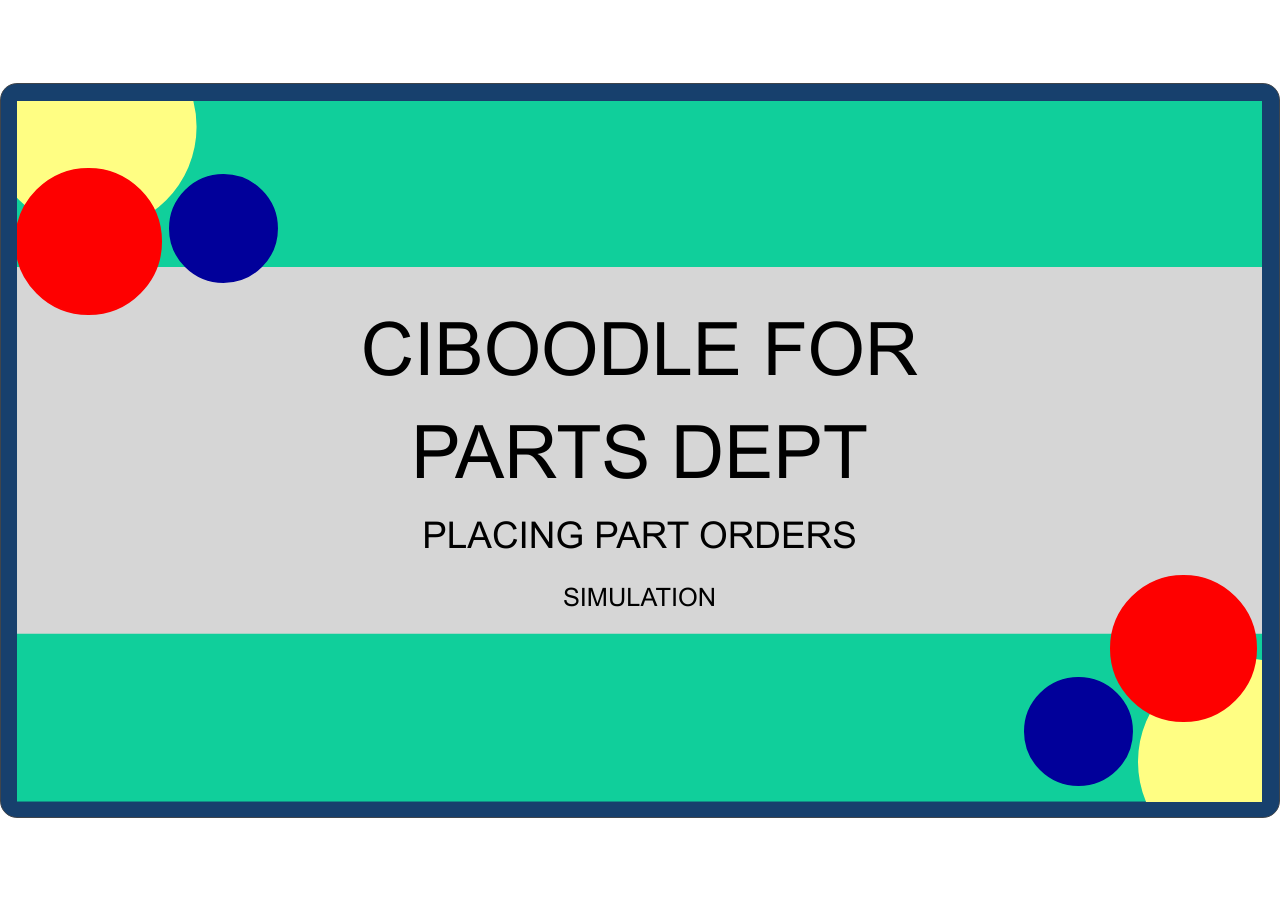
<file: Placing_Part_Orders_in_Ciboodle/story.html>
﻿<!doctype html>
<html lang="en-US">
<head>
  <meta charset="utf-8">
  <!-- Created using Storyline 360 x64 - http://www.articulate.com  -->
  <!-- version: 3.118.37034.0 -->
  <title>Placing Part Orders in Ciboodle</title>
  <meta http-equiv="x-ua-compatible" content="IE=edge"/>
  <meta name="viewport" content="width=device-width,initial-scale=1,user-scalable=no,shrink-to-fit=no,minimal-ui"/>
  <meta name="apple-mobile-web-app-capable" content="yes"/>
  <style>
    html, body { height: 100%; padding: 0; margin: 0 }
    #app { height: 100%; width: 100%; }
  </style>

  <script>
    window.DS = {};
    window.globals = {
      DATA_PATH_BASE: '',
      HAS_FRAME: true,
      HAS_SLIDE: true,

      lmsPresent: false,
      tinCanPresent: false,
      cmi5Present: false,
      aoSupport: false,
      scale: 'show all',
      captureRc: false,
      browserSize: 'optimal',
      bgColor: '#FFFFFF',
      features: 'DropInBase,JsInteractions,LoadPromiseUpgrade,Localization,LocalizationTimeline,MediaPromiseUpgrade,PlayerMemoryEnhancements,PlayerSizeOption,SlideLevelScale',
      themeName: 'classic',
      preloaderColor: '#FFFFFF',
      suppressAnalytics: false,
      productChannel: 'stable',
      publishSource: 'storyline',
      aid: 'aid|d880b377-762b-416d-8506-f8eca9143c0b',
      cid: '79af6f59-248e-47f0-9d7e-62b8cb979a80',
      playerVersion: '3.118.37034.0',
      publishTimestamp: '2026-06-29T22:49:43.4581597Z',
      maxIosVideoElements: 10,
      connectionSettings: { mode: 'disabled' },
      hasFeature: function(feature) {
        return this.features.split(',').includes(feature);
      },
      
      parseParams: function(qs) {
        if (window.globals.parsedParams != null) {
          return window.globals.parsedParams;
        }
        qs = (qs || window.location.search.substr(1)).split('+').join(' ');
        var params = {},
            tokens,
            re = /[?&]?([^=]+)=([^&]*)/g;

        while (tokens = re.exec(qs)) {
          params[decodeURIComponent(tokens[1]).trim()] =
            decodeURIComponent(tokens[2]).trim();
        }
        window.globals.parsedParams = params;
        return params;
      }

    };

    if (window.flagsUnderTest != null) {
      window.globals.features = window.flagsUnderTest.reduce((accum, feature) => {
        if (!accum.includes(feature)) {
          accum.push(feature);
        }
        return accum;
      }, window.globals.features.split(',')).join();
    }
  </script>
  <script>
    var isIe11 = ('ActiveXObject' in window || window.MSBlobBuilder != null)
      && window.msCrypto != null && !window.ActiveXObject;
    if (isIe11) {
      window.globals.unsupportedBrowser = true;
      document.write(atob('[base64]'));
    }
  </script>

  <script>
    if (window.globals.hasFeature('Localization')) {
      
      
    }
  </script>

  
  
  <script>window.THREE = { };</script>
  
</head>
<body style="background: #FFFFFF" class="cs-HTML theme-classic">
  <!-- 360 -->
  <script>!function(){var e,i=/iPhone/i,o=/iPod/i,n=/iPad/i,t=/\biOS-universal(?:.+)Mac\b/i,r=/\bAndroid(?:.+)Mobile\b/i,a=/Android/i,d=/(?:SD4930UR|\bSilk(?:.+)Mobile\b)/i,p=/Silk/i,l=/Windows Phone/i,u=/\bWindows(?:.+)ARM\b/i,b=/BlackBerry/i,s=/BB10/i,c=/Opera Mini/i,f=/\b(CriOS|Chrome)(?:.+)Mobile/i,h=/Mobile(?:.+)Firefox\b/i,v=function(e){return void 0!==e&&"MacIntel"===e.platform&&"number"==typeof e.maxTouchPoints&&e.maxTouchPoints>1&&"undefined"==typeof MSStream};e=function(e){var m={userAgent:"",platform:"",maxTouchPoints:0};e||"undefined"==typeof navigator?"string"==typeof e?m.userAgent=e:e&&e.userAgent&&(m={userAgent:e.userAgent,platform:e.platform,maxTouchPoints:e.maxTouchPoints||0}):m={userAgent:navigator.userAgent,platform:navigator.platform,maxTouchPoints:navigator.maxTouchPoints||0};var g=m.userAgent,y=g.split("[FBAN");void 0!==y[1]&&(g=y[0]),void 0!==(y=g.split("Twitter"))[1]&&(g=y[0]);var A=function(e){return function(i){return i.test(e)}}(g),w={apple:{phone:A(i)&&!A(l),ipod:A(o),tablet:!A(i)&&(A(n)||v(m))&&!A(l),universal:A(t),device:(A(i)||A(o)||A(n)||A(t)||v(m))&&!A(l)},amazon:{phone:A(d),tablet:!A(d)&&A(p),device:A(d)||A(p)},android:{phone:!A(l)&&A(d)||!A(l)&&A(r),tablet:!A(l)&&!A(d)&&!A(r)&&(A(p)||A(a)),device:!A(l)&&(A(d)||A(p)||A(r)||A(a))||A(/\bokhttp\b/i)},windows:{phone:A(l),tablet:A(u),device:A(l)||A(u)},other:{blackberry:A(b),blackberry10:A(s),opera:A(c),firefox:A(h),chrome:A(f),device:A(b)||A(s)||A(c)||A(h)||A(f)},any:!1,phone:!1,tablet:!1};return w.any=w.apple.device||w.android.device||w.windows.device||w.other.device,w.phone=w.apple.phone||w.android.phone||w.windows.phone,w.tablet=w.apple.tablet||w.android.tablet||w.windows.tablet,w}(),"object"==typeof exports&&"undefined"!=typeof module?module.exports=e:"function"==typeof define&&define.amd?define((function(){return e})):this.isMobile=e}();
    window.isMobile.apple.tablet = window.isMobile.apple.tablet ||
      (navigator.platform === 'MacIntel' && navigator.maxTouchPoints > 1);
    window.isMobile.apple.device = window.isMobile.apple.device || window.isMobile.apple.tablet;
    window.isMobile.tablet = window.isMobile.tablet || window.isMobile.apple.tablet;
    window.isMobile.any = window.isMobile.any || window.isMobile.apple.tablet;
  </script>

  <div id="focus-sink" tabindex="-1"></div>

  <div id="preso"></div>
  <script>
    (function() {

      var classTypes = [ 'desktop', 'mobile', 'phone', 'tablet' ];

      var addDeviceClasses = function(prefix, testObj) {
        var curr, i;
        for (i = 0; i < classTypes.length; i++) {
          curr = classTypes[i];
          if (testObj[curr]) {
            document.body.classList.add(prefix + curr);
          }
        }
      };

      var params = window.globals.parseParams(),
          isDevicePreview = params.devicepreview === '1',
          isPhoneOverride = params.deviceType === 'phone' || (isDevicePreview && params.phone == '1'),
          isTabletOverride = (params.deviceType === 'tablet' || isDevicePreview) && !isPhoneOverride,
          isMobileOverride = isPhoneOverride || isTabletOverride;

      var deviceView = {
        desktop: !window.isMobile.any && !isMobileOverride,
        mobile: window.isMobile.any || isMobileOverride,
        phone: isPhoneOverride || (window.isMobile.phone && !isTabletOverride),
        tablet: isTabletOverride || window.isMobile.tablet
      };

      window.globals.deviceView = deviceView;
      window.isMobile.desktop = !window.isMobile.any;
      window.isMobile.mobile = window.isMobile.any;

      addDeviceClasses('view-', deviceView);

    })();
  </script>
  
  <script src='story_content/triggers.js' type=text/javascript></script>
<script src='story_content/user.js' type=text/javascript></script>
  <div class="slide-loader"></div>

  <script>
    if (window.globals.deviceView.isMobile) { var doc = document, loader = doc.body.querySelector('.slide-loader'); [ 1, 2, 3 ].forEach(function(n) { var d = doc.createElement('div'); d.style.backgroundColor = window.globals.preloaderColor; d.classList.add('mobile-loader-dot'); d.classList.add('dot' + n); loader.appendChild(d); }); }
  </script>

  <div class="mobile-load-title-overlay" style="display: none">
    <div class="mobile-load-title">Placing Part Orders in Ciboodle</div>
  </div>

  <div class="mobile-chrome-warning"></div>

  
<style>
  .warn-connection-dialog {
    display: none;
    background: transparent;
    pointer-events: all;
    position: fixed;
    left: 0;
    top: 0;
    width: 100%;
    height: 100%;
    z-index: 999;
  }

  .warn-connection-content {
    pointer-events: all;
    border-radius: 4px;
    background: white;
    border: 1px solid #E7E7E7;
    color: #333333;
    box-shadow: 0 2px 4px rgba(0, 0, 0, 0.25);
    transition: all 150ms ease-out;
    position: absolute;
    white-space: nowrap;
  }

  .view-phone.is-landscape .warn-connection-content {
    left: 23px;
    bottom: 23px;
  }

  .view-tablet.is-landscape .warn-connection-content {
    left: 50%;
    top: 20px;
    transform: translateX(-50%);
  }

  .view-mobile.is-portrait .warn-connection-content {
    transform: translate(-50%, calc(-100% - 15px));
  }

  .warn-connection-content p {
    display: inline-block;
    margin: 0 8px 0 0;
    line-height: 33px;
    font-size: 11px;
  }

  .warn-connection-content svg {
    position: relative;
    vertical-align: middle;
    margin: 0 2px 2px 8px;
  }

  .view-desktop .warn-connection-content {
    left: 1.5em;
    bottom: 1.5em;
  }

  .view-desktop .warn-connection-content p {
    font-size: 1.1em;
  }

  .is-offline .warn-connection-dialog {
    display: block;
  }

  .is-offline .cs-panel * {
    pointer-events: none !important;
  }

  .is-offline .cs-panel {
    pointer-events: all !important;
  }

  .is-offline #nav-controls * {
    pointer-events: none !important;
  }

  .is-offline #nav-controls {
    pointer-events: all !important;
  }
</style>

<div class="warn-connection-dialog" role="alertdialog" aria-modal="true" tabindex="0" aria-labelledby="warn-connection-message">
  <div class="warn-connection-content">
    <svg width="17" height="15" viewBox="0 0 17 15" xmlns="http://www.w3.org/2000/svg">
      <path fill="#8F0000" stroke="white" d="M16.07,12.98 L15.88,12.23 L9.51,1.21 C8.97,0.26,7.6,0.26,7.06,1.21 L0.69,12.23 C0.15,13.16,0.81,14.36,1.91,14.36 H14.65 C15.47,14.36,16.05,13.7,16.07,12.98 Z"/>
      <path fill="white" stroke="white" d="M8.58,5.5 C8.35,5.28,8.5,5.35,8.21,5.32 C8.09,5.35,7.97,5.49,7.96,5.67 C7.97,5.79,7.98,5.92,7.98,6.04 L7.98,6.04 C7.99,6.17,8,6.31,8.01,6.43 L8.01,6.44 C8.03,6.92,8.06,7.41,8.09,7.9 L8.09,7.9 C8.12,8.39,8.14,8.88,8.17,9.37 C8.17,9.39,8.18,9.42,8.2,9.44 C8.23,9.46,8.25,9.47,8.28,9.47 C8.31,9.47,8.34,9.46,8.35,9.44 C8.37,9.43,8.38,9.4,8.39,9.35 L8.39,9.34 C8.39,9.24,8.4,9.15,8.4,9.05 L8.4,9.05 C8.41,8.96,8.41,8.86,8.42,8.75 C8.43,8.44,8.45,8.12,8.47,7.81 L8.47,7.81 C8.49,7.49,8.51,7.18,8.53,6.87 C8.55,6.46,8.56,6.05,8.59,5.64 L8.6,5.62 C8.6,5.57,8.59,5.53,8.58,5.5 L8.21,5.32 Z"/>
      <circle fill="white" stroke="white" cx="8.3" cy="11.35" r="0.3"/>
    </svg>
    <p id="warn-connection-message">You are offline. Trying to reconnect...</p>
  </div>
</div>

<script>
  (function() {
    window.DS.connection = {
      warningShown: false,
      assets: {},
      loadingAssetGroup: false,
      retryDelay: 500
    };

    var connectionSettings = window.globals.connectionSettings || {};

    var useConnectionMessages = window.AbortController != null &&
      window.location.protocol != 'file:' &&
      connectionSettings.mode === 'normal';

    window.DS.connection.useConnectionMessages = useConnectionMessages;

    var assetCount = 0;
    var checkLoadedId;


    if (useConnectionMessages && connectionSettings != null) {
      var contentEl = document.querySelector('.warn-connection-content');
      var messageEl = contentEl.querySelector('p');

      if (connectionSettings.useDarkTheme) {
        contentEl.style.borderColor = '#BABBBA';
        contentEl.style.backgroundColor = '#282828';
        contentEl.style.color = '#FFFFFF';
      }

      if (connectionSettings.message != null) {
        messageEl.textContent = window.decodeURIComponent(connectionSettings.message);
      }
    }

    function checkAssetsReady() {
      for (var i in DS.connection.assets) {
        if (!DS.connection.assets[i].success) {
          return false;
        }
      }
      return true;
    }

    function stopAssetGroup() {
      if (!useConnectionMessages) { return; }

      assetCount = 0;

      DS.connection.oldAssetGroup = DS.connection.assets;
      DS.connection.assets = {};
      DS.connection.loadingAssetGroup = false;
      clearInterval(checkLoadedId);
    }

    function startAssetGroup() {
      if (!useConnectionMessages) { return; }
      var ticks = 0;
      clearInterval(checkLoadedId);
      checkLoadedId = setInterval(function() {
        var loaded = 0;
        if (assetCount === 0 && loaded === 0) {
          clearInterval(checkLoadedId);
          return;
        }

        for (var i in DS.connection.assets) {
          if (DS.connection.assets[i].success) {
            loaded++;
          }
        }

        if (assetCount === loaded && checkAssetsReady()) {
          for (var i in DS.connection.assets) {
            if (DS.connection.assets[i].action) {
              DS.connection.assets[i].action();
            }
          }
          hideWarning();
          stopAssetGroup();
        }
      }, 100)
    }

    function requiredAsset(url, action, retry, type) {
      if (!useConnectionMessages) { return; }
      if (DS.connection.assets[url]) { return; }

      DS.connection.assets[url] = {
        success: false, action: action, retry: retry, type: type
      };
      assetCount = Object.keys(DS.connection.assets).length;
      if (!DS.connection.loadingAssetGroup) {
        startAssetGroup();
      }
      DS.connection.loadingAssetGroup = true;
    }

    function assetLoaded(url) {
      if (!useConnectionMessages) { return; }
      if (DS.connection.assets[url]) {
        DS.connection.assets[url].success = true;
      }
    }

    function assetFailed(url) {
      if (!useConnectionMessages) { return; }
      if (!DS.connection.assets[url]) {
        if (/\.js$/.test(url) && url.indexOf('transcripts') === -1) {
          setTimeout(function() {
            if (DS.connection.lastSlideLoaded != null) {
              DS.connection.lastSlideLoaded();
            }
          }, DS.connection.retryDelay);
        }
        return;
      }
      if (!DS.connection.warningShown) { showWarning(); }
      if (DS.connection.assets[url].retry) {
        setTimeout(function() {
          if (!DS.connection.assets[url].success) {
            DS.connection.assets[url].retry()
          }
        }, DS.connection.retryDelay);
      }
    }

    function hideWarning() {
      document.body.classList.remove('is-offline');
      DS.connection.warningShown = false;
      enableKeys();
    }
    DS.connection.hideWarning = hideWarning

    function showWarning(btn) {
      document.body.classList.add('is-offline')
      DS.connection.warningShown = true;
      updateWarningPosition();
      disableKeys();
    }

    function updateWarningPosition() {
      if (!DS.connection.warningShown) {
        return;
      }

      var isPortrait = document.body.classList.contains('is-portrait');
      var isMobile = document.body.classList.contains('view-mobile');
      var warningEl = document.querySelector('.warn-connection-content');

      if (isPortrait && isMobile) {
        var slide = document.querySelector('.primary-slide');
        var slideRect = slide != null
          ? slide.getBoundingClientRect()
          : { top: window.innerHeight, left: 0, width: window.innerWidth };

        warningEl.style.top = `${slideRect.top}px`
        warningEl.style.left = `${slideRect.left + slideRect.width / 2}px`
      } else {
        warningEl.style.top = null;
        warningEl.style.left = null;
      }

      window.requestAnimationFrame(updateWarningPosition);
    }

    function onDisableKeyDown(e) {
      e.preventDefault();
      e.stopImmediatePropagation();
    }

    function onDisableKeyUp(e) {
      e.preventDefault();
      e.stopImmediatePropagation();
    }

    var accStyle = document.createElement('style');
    var warnDialogEl = document.querySelector('.warn-connection-dialog');

    function disableKeys() {
      if (DS.views && DS.views.nsStack && DS.views.nsStack.length === 1) {
        DS.views.nsStack[0].tabReachable = false
        DS.views.nsStack[0].updateTabIndex(true);
      }

      accStyle.innerHTML = '.acc-shadow-dom { display: none; }';
      document.body.appendChild(accStyle);

      warnDialogEl.parentNode.append(warnDialogEl);
      warnDialogEl.focus();
    }

    function enableKeys() {
      accStyle.remove();
      if (DS.views && DS.views.nsStack && DS.views.nsStack.length === 1 && DS.views.nsStack[0].name === '_frame') {
        DS.views.nsStack[0].tabReachable = true;
        DS.views.nsStack[0].updateTabIndex();
      }
    }

    // these will all be noops if the feature flag isn't set in
    // the data and `window.globals.features`
    DS.connection.requiredAsset = requiredAsset;
    DS.connection.assetLoaded = assetLoaded;
    DS.connection.assetFailed = assetFailed;
    DS.connection.stopAssetGroup = stopAssetGroup;
    DS.connection.startAssetGroup = startAssetGroup;
  })();
</script>


  <script>
    
    if (window.autoSpider && window.vInterfaceObject) {
      document.querySelector('.mobile-load-title-overlay').style.display = 'none';
    }
  </script>

  

  <link rel="stylesheet" href="html5/data/css/output.min.css" data-noprefix/>
</body>
<script src="html5/lib/scripts/bootstrapper.min.js"></script>
</html>
</file>
